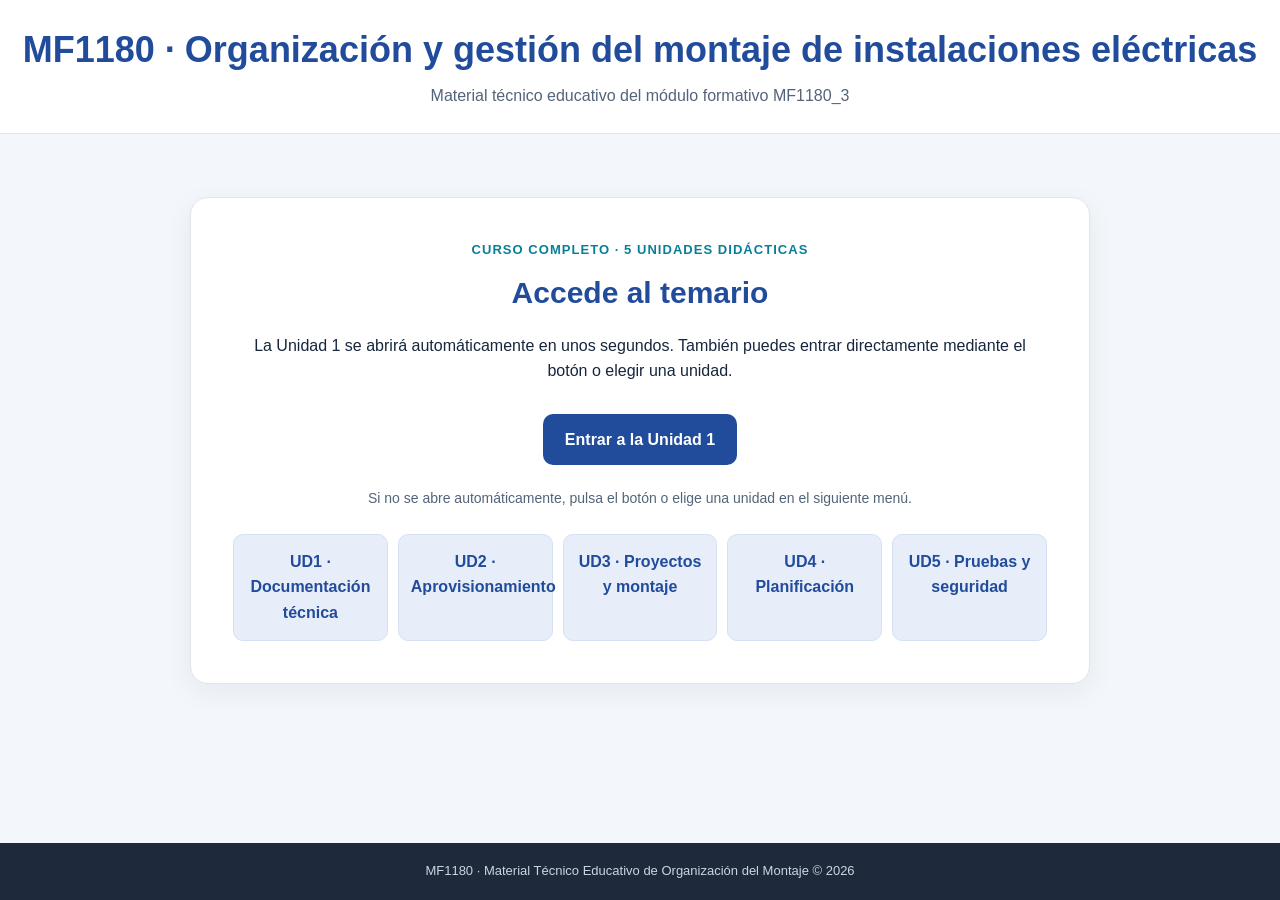
<file: index.html>
<!doctype html>
<html lang="es">
<head>
  <meta charset="utf-8">
  <meta name="viewport" content="width=device-width, initial-scale=1">
  <meta http-equiv="refresh" content="4; url=./MF1180_UD1.html">
  <title>MF1180 · Curso de instalaciones eléctricas</title>
  <style>
    :root{--navy:#17263c;--blue:#214b9b;--accent:#397cff;--bg:#f3f6fa;--ink:#17263c;--muted:#53647a;--line:#dfe5ed}
    *{box-sizing:border-box}
    body{margin:0;min-height:100vh;background:var(--bg);font:16px/1.6 Arial,Helvetica,sans-serif;color:var(--ink);display:flex;flex-direction:column}
    header{background:#fff;padding:28px 20px 24px;text-align:center;border-bottom:1px solid var(--line)}
    h1{margin:0;color:var(--blue);font-size:clamp(24px,4vw,36px);line-height:1.2}
    header p{max-width:850px;margin:12px auto 0;color:var(--muted)}
    main{width:min(900px,calc(100% - 32px));margin:clamp(28px,7vh,70px) auto;flex:1}
    .panel{background:#fff;border:1px solid var(--line);border-radius:18px;padding:clamp(22px,5vw,42px);box-shadow:0 8px 28px #1c355510;text-align:center}
    .eyebrow{color:#087f99;font-weight:700;font-size:13px;letter-spacing:.08em;text-transform:uppercase}
    h2{margin:8px 0 10px;color:var(--blue);font-size:clamp(22px,3vw,30px)}
    .btn{display:inline-block;margin:14px 0 8px;padding:13px 22px;border-radius:10px;background:var(--blue);color:#fff;text-decoration:none;font-weight:700}
    .btn:hover,.btn:focus{background:var(--accent)}
    .hint{font-size:14px;color:var(--muted)}
    nav{display:grid;grid-template-columns:repeat(auto-fit,minmax(135px,1fr));gap:10px;margin-top:24px}
    nav a{display:block;padding:14px 12px;background:#e8eef9;color:var(--blue);border:1px solid #d5e0f3;border-radius:10px;text-decoration:none;font-weight:700}
    nav a:hover,nav a:focus{background:#d7e5ff;border-color:#98b7f2}
    footer{background:#1e293b;color:#cbd5e1;text-align:center;padding:18px;font-size:13px}
  </style>
</head>
<body>
  <header>
    <h1>MF1180 · Organización y gestión del montaje de instalaciones eléctricas</h1>
    <p>Material técnico educativo del módulo formativo MF1180_3</p>
  </header>
  <main>
    <section class="panel" aria-labelledby="welcome-title">
      <div class="eyebrow">Curso completo · 5 unidades didácticas</div>
      <h2 id="welcome-title">Accede al temario</h2>
      <p>La Unidad 1 se abrirá automáticamente en unos segundos. También puedes entrar directamente mediante el botón o elegir una unidad.</p>
      <a class="btn" href="./MF1180_UD1.html">Entrar a la Unidad 1</a>
      <p class="hint">Si no se abre automáticamente, pulsa el botón o elige una unidad en el siguiente menú.</p>
      <nav aria-label="Unidades del curso">
        <a href="./MF1180_UD1.html">UD1 · Documentación técnica</a>
        <a href="./MF1180_UD2.html">UD2 · Aprovisionamiento</a>
        <a href="./MF1180_UD3.html">UD3 · Proyectos y montaje</a>
        <a href="./MF1180_UD4.html">UD4 · Planificación</a>
        <a href="./MF1180_UD5.html">UD5 · Pruebas y seguridad</a>
      </nav>
    </section>
  </main>
  <footer>MF1180 · Material Técnico Educativo de Organización del Montaje © 2026</footer>
</body>
</html>
</file>
